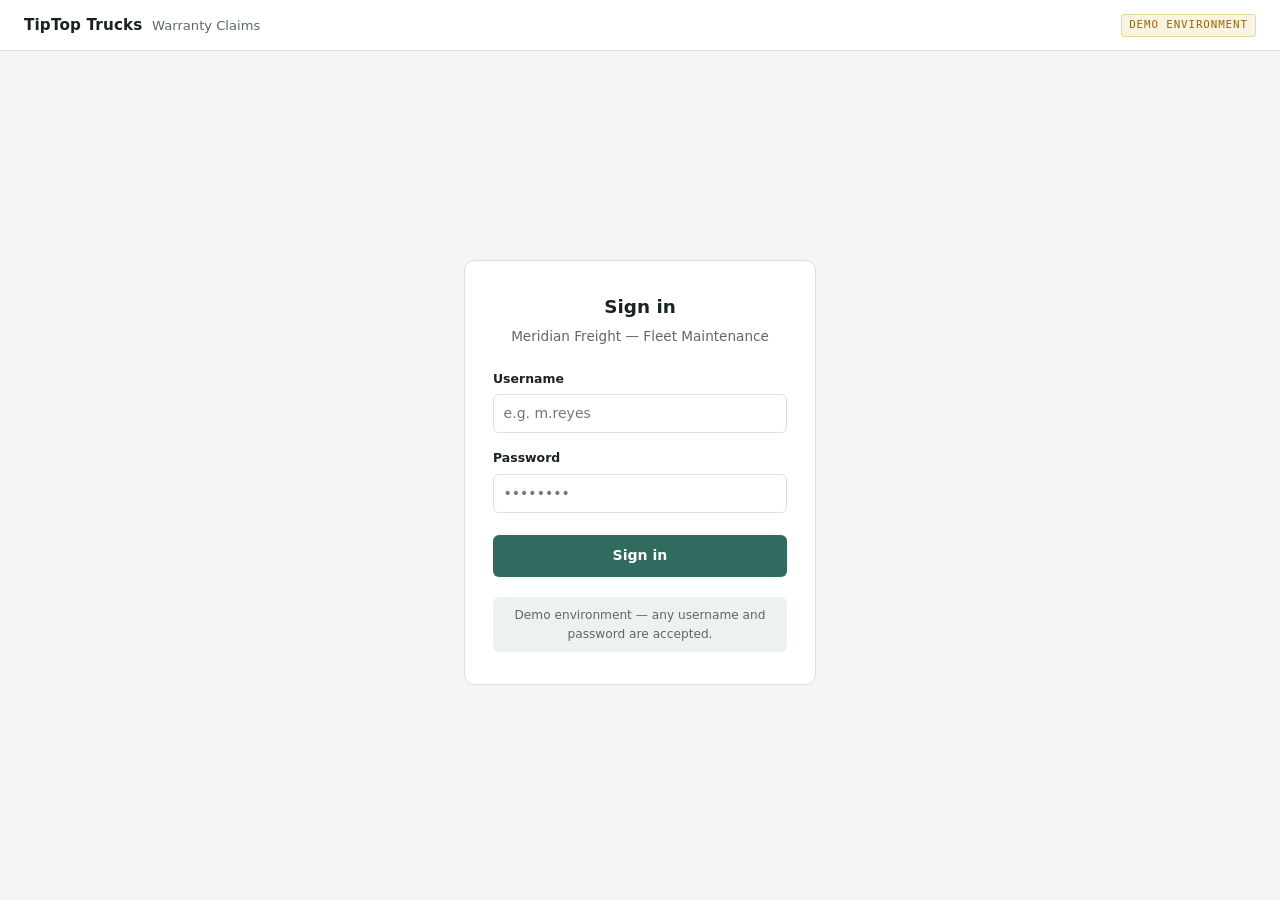
<file: index.html>
<!doctype html>
<html lang="en">
<head>
<meta charset="utf-8" />
<title>Sign in — TipTop Trucks Warranty Claims</title>
<meta name="viewport" content="width=device-width, initial-scale=1" />
<meta name="color-scheme" content="light dark" />
<link rel="stylesheet" href="styles.css" />
</head>
<body>

<div class="topbar">
  <div class="brand">
    <strong>TipTop Trucks</strong>
    <span class="sys">Warranty Claims</span>
  </div>
  <span class="badge-demo">Demo environment</span>
</div>

<div class="login-wrap">
  <div class="login-card">
    <h1>Sign in</h1>
    <p class="subhead">Meridian Freight — Fleet Maintenance</p>

    <form id="loginForm" novalidate>
      <div class="field">
        <label for="username">Username</label>
        <input id="username" name="username" type="text" placeholder="e.g. m.reyes" autocomplete="username" required />
      </div>
      <div class="field">
        <label for="password">Password</label>
        <input id="password" name="password" type="password" placeholder="••••••••" autocomplete="current-password" required />
      </div>
      <div class="field-error" id="loginError">Enter a username and password to continue.</div>
      <button type="submit" class="primary">Sign in</button>
    </form>

    <div class="login-hint">Demo environment — any username and password are accepted.</div>
  </div>
</div>

<script src="session.js"></script>
<script>
  document.getElementById("loginForm").addEventListener("submit", (e) => {
    e.preventDefault();
    const username = document.getElementById("username").value.trim();
    const password = document.getElementById("password").value.trim();
    const errorEl = document.getElementById("loginError");

    if (!username || !password) {
      errorEl.classList.add("show");
      return;
    }

    errorEl.classList.remove("show");
    saveSession(username);
    window.location.href = "home.html";
  });

  if (getSession()) {
    window.location.href = "home.html";
  }
</script>

</body>
</html>
</file>
<file: styles.css>
:root {
  --bg: #f4f5f4;
  --surface: #ffffff;
  --surface-alt: #edf1ef;
  --border: #dbe2de;
  --text: #1a231f;
  --text-muted: #5c6a63;
  --accent: #2f6b5e;
  --accent-strong: #204a41;
  --accent-contrast: #ffffff;
  --success: #2f7a4d;
  --success-bg: #e7f3ec;
  --success-border: #bfe0cc;
  --warning: #93690f;
  --warning-bg: #fbf3e1;
  --warning-border: #ecd6a0;
  --danger: #a53232;
  --danger-bg: #fbeaea;
  --danger-border: #eec3c3;
  --focus: #5a9a8a;
  --font-ui: -apple-system, "Segoe UI", "Helvetica Neue", system-ui, sans-serif;
  --font-mono: ui-monospace, "SF Mono", "Cascadia Code", "Roboto Mono", monospace;
}

@media (prefers-color-scheme: dark) {
  :root {
    --bg: #101512;
    --surface: #171d19;
    --surface-alt: #1e2622;
    --border: #2a332e;
    --text: #e6ebe8;
    --text-muted: #96a39c;
    --accent: #5fa391;
    --accent-strong: #7fc0ae;
    --accent-contrast: #0a1210;
    --success: #4fae79;
    --success-bg: #16281f;
    --success-border: #244d35;
    --warning: #d8a64b;
    --warning-bg: #332815;
    --warning-border: #5a481f;
    --danger: #e08080;
    --danger-bg: #331a1a;
    --danger-border: #5a2a2a;
    --focus: #7fc0ae;
  }
}

* { box-sizing: border-box; }

body {
  margin: 0;
  background: var(--bg);
  color: var(--text);
  font-family: var(--font-ui);
  font-size: 14px;
  line-height: 1.5;
  -webkit-font-smoothing: antialiased;
}

a { color: var(--accent); }

/* ---------- Topbar ---------- */

.topbar {
  display: flex;
  align-items: center;
  justify-content: space-between;
  padding: 0.85rem 1.5rem;
  background: var(--surface);
  border-bottom: 1px solid var(--border);
}

.topbar .brand {
  display: flex;
  align-items: baseline;
  gap: 0.6rem;
}

.topbar .brand strong {
  font-size: 0.95rem;
  letter-spacing: 0.01em;
}

.topbar .brand span.sys {
  color: var(--text-muted);
  font-size: 0.82rem;
}

.topbar .right {
  display: flex;
  align-items: center;
  gap: 1rem;
}

.badge-demo {
  font-family: var(--font-mono);
  font-size: 0.68rem;
  letter-spacing: 0.08em;
  text-transform: uppercase;
  color: var(--warning);
  background: var(--warning-bg);
  border: 1px solid var(--warning-border);
  border-radius: 3px;
  padding: 0.15rem 0.45rem;
}

.session-info {
  display: flex;
  align-items: center;
  gap: 0.75rem;
  font-size: 0.8rem;
  color: var(--text-muted);
}

.session-info a {
  color: var(--text-muted);
  text-decoration: none;
  border-bottom: 1px solid var(--border);
}
.session-info a:hover { color: var(--accent); border-color: var(--accent); }

/* ---------- Layout ---------- */

main {
  max-width: 46rem;
  margin: 0 auto;
  padding: 1.75rem 1.5rem 6rem;
}

h1 {
  font-size: 1.15rem;
  font-weight: 650;
  margin: 0 0 0.2rem;
  text-wrap: balance;
}

.subhead {
  color: var(--text-muted);
  font-size: 0.85rem;
  margin: 0 0 1.5rem;
}

.card {
  background: var(--surface);
  border: 1px solid var(--border);
  border-radius: 8px;
  padding: 1.25rem 1.4rem 1.4rem;
  margin-bottom: 1.25rem;
}

.card h2 {
  font-size: 0.78rem;
  font-weight: 650;
  text-transform: uppercase;
  letter-spacing: 0.05em;
  color: var(--text-muted);
  margin: 0 0 1rem;
}

/* ---------- Form fields ---------- */

.field-row {
  display: grid;
  grid-template-columns: repeat(auto-fit, minmax(180px, 1fr));
  gap: 1rem;
  margin-bottom: 1rem;
}

.field-row:last-child { margin-bottom: 0; }

.field { display: flex; flex-direction: column; gap: 0.35rem; }
.field.full { grid-column: 1 / -1; }

.field label {
  font-size: 0.78rem;
  font-weight: 600;
  color: var(--text);
}

.field label .opt {
  font-weight: 400;
  color: var(--text-muted);
  text-transform: none;
  letter-spacing: 0;
}

input, select, textarea {
  font: inherit;
  font-family: var(--font-ui);
  color: var(--text);
  background: var(--surface);
  border: 1px solid var(--border);
  border-radius: 6px;
  padding: 0.5rem 0.6rem;
  width: 100%;
}

textarea { resize: vertical; min-height: 4.5rem; }

input[data-kind="mono"] {
  font-family: var(--font-mono);
  font-variant-numeric: tabular-nums;
}

input:focus, select:focus, textarea:focus {
  outline: 2px solid var(--focus);
  outline-offset: 1px;
  border-color: var(--focus);
}

input.invalid, select.invalid, textarea.invalid {
  border-color: var(--danger);
  background: var(--danger-bg);
}

/* ---------- Buttons ---------- */

button.primary {
  background: var(--accent);
  color: var(--accent-contrast);
  border: none;
  font: inherit;
  font-weight: 650;
  font-size: 0.88rem;
  padding: 0.65rem 1.3rem;
  border-radius: 6px;
  cursor: pointer;
}
button.primary:hover { background: var(--accent-strong); }
button.primary:focus-visible { outline: 2px solid var(--focus); outline-offset: 2px; }

a.primary {
  display: inline-block;
  text-decoration: none;
  background: var(--accent);
  color: var(--accent-contrast);
  font-weight: 650;
  font-size: 0.88rem;
  padding: 0.65rem 1.3rem;
  border-radius: 6px;
}
a.primary:hover { background: var(--accent-strong); }

/* ---------- Login page ---------- */

.login-wrap {
  min-height: calc(100vh - 57px);
  display: flex;
  align-items: center;
  justify-content: center;
  padding: 2rem 1.5rem;
}

.login-card {
  width: 100%;
  max-width: 22rem;
  background: var(--surface);
  border: 1px solid var(--border);
  border-radius: 10px;
  padding: 2rem 1.75rem;
}

.login-card h1 { text-align: center; margin-bottom: 0.3rem; }
.login-card .subhead { text-align: center; margin-bottom: 1.5rem; }
.login-card .field { margin-bottom: 1rem; }
.login-card button.primary { width: 100%; margin-top: 0.4rem; }

.login-hint {
  margin-top: 1.25rem;
  padding: 0.6rem 0.75rem;
  background: var(--surface-alt);
  border-radius: 6px;
  font-size: 0.76rem;
  color: var(--text-muted);
  text-align: center;
}

.field-error {
  font-size: 0.78rem;
  color: var(--danger);
  margin: -0.4rem 0 1rem;
  display: none;
}
.field-error.show { display: block; }

/* ---------- Homepage ---------- */

.hero-row {
  display: flex;
  align-items: flex-start;
  justify-content: space-between;
  gap: 1rem;
  margin-bottom: 1.5rem;
}
.hero-row .subhead { margin-bottom: 0; }

.empty-state {
  text-align: center;
  padding: 2.5rem 1.5rem;
  color: var(--text-muted);
}
.empty-state p { margin: 0 0 1rem; font-size: 0.85rem; }

.items-table-wrap { overflow-x: auto; }

table.posted {
  width: 100%;
  border-collapse: collapse;
}
table.posted th {
  text-align: left;
  font-size: 0.72rem;
  font-weight: 650;
  text-transform: uppercase;
  letter-spacing: 0.05em;
  color: var(--text-muted);
  padding: 0.5rem 0.55rem;
  border-bottom: 1px solid var(--border);
}
table.posted td {
  padding: 0.55rem 0.55rem;
  border-bottom: 1px solid var(--border);
  vertical-align: middle;
}
table.posted td.mono { font-family: var(--font-mono); font-variant-numeric: tabular-nums; }
table.posted td.claim-id { color: var(--success); font-weight: 650; }

.status-badge {
  display: inline-block;
  font-size: 0.72rem;
  font-weight: 650;
  letter-spacing: 0.02em;
  padding: 0.2rem 0.55rem;
  border-radius: 99px;
  white-space: nowrap;
}
.status-badge.status-review {
  color: var(--warning);
  background: var(--warning-bg);
  border: 1px solid var(--warning-border);
}
.status-badge.status-filed {
  color: var(--success);
  background: var(--success-bg);
  border: 1px solid var(--success-border);
}
.status-badge.status-rejected {
  color: var(--danger);
  background: var(--danger-bg);
  border: 1px solid var(--danger-border);
}

.update-link {
  font-size: 0.78rem;
  color: var(--accent);
  text-decoration: none;
  white-space: nowrap;
}
.update-link:hover { text-decoration: underline; }

/* ---------- Parts table (claim form) ---------- */

table.parts {
  width: 100%;
  border-collapse: collapse;
  min-width: 560px;
}
table.parts th {
  text-align: left;
  font-size: 0.72rem;
  font-weight: 650;
  text-transform: uppercase;
  letter-spacing: 0.05em;
  color: var(--text-muted);
  padding: 0.5rem 0.55rem;
  border-bottom: 1px solid var(--border);
}
table.parts th.num, table.parts td.num { text-align: right; }
table.parts td {
  padding: 0.4rem 0.55rem;
  border-bottom: 1px solid var(--border);
  vertical-align: middle;
}
table.parts td.rm { width: 2rem; text-align: center; }
table.parts input { padding: 0.4rem 0.5rem; }

col.c-partno { width: 22%; }
col.c-desc { width: 46%; }
col.c-qty { width: 16%; }
col.c-rm { width: 2.5rem; }

.rm-btn {
  background: none;
  border: none;
  color: var(--text-muted);
  cursor: pointer;
  font-size: 1rem;
  line-height: 1;
  padding: 0.2rem;
  border-radius: 4px;
}
.rm-btn:hover { color: var(--danger); background: var(--danger-bg); }

.add-row-btn {
  margin-top: 0.75rem;
  background: var(--surface-alt);
  border: 1px dashed var(--border);
  color: var(--text);
  font-size: 0.8rem;
  font-weight: 600;
  padding: 0.5rem 0.75rem;
  border-radius: 6px;
  cursor: pointer;
}
.add-row-btn:hover { border-color: var(--accent); color: var(--accent); }

.actionbar {
  position: fixed;
  left: 0; right: 0; bottom: 0;
  background: var(--surface);
  border-top: 1px solid var(--border);
  padding: 0.85rem 1.5rem;
  display: flex;
  justify-content: center;
}
.actionbar-inner {
  max-width: 46rem;
  width: 100%;
  display: flex;
  align-items: center;
  justify-content: space-between;
  gap: 1rem;
}
.actionbar .hint { font-size: 0.78rem; color: var(--text-muted); }

/* ---------- Confirmation state ---------- */

#confirmView { display: none; }
#confirmView.show { display: block; }
#formView.hide { display: none; }

.confirm-card {
  background: var(--surface);
  border: 1px solid var(--success-border);
  border-radius: 8px;
  padding: 1.75rem;
  text-align: center;
}
.confirm-icon {
  width: 2.5rem; height: 2.5rem;
  margin: 0 auto 0.9rem;
  border-radius: 50%;
  background: var(--success-bg);
  color: var(--success);
  display: flex; align-items: center; justify-content: center;
  font-size: 1.3rem;
}
.confirm-card h2 {
  font-size: 1.05rem;
  margin: 0 0 0.3rem;
  color: var(--text);
  text-transform: none;
  letter-spacing: 0;
  font-weight: 650;
}
.confirm-card .claim-id {
  font-family: var(--font-mono);
  font-size: 1.2rem;
  font-weight: 650;
  color: var(--success);
  margin: 0.5rem 0 1.1rem;
}
.recap {
  text-align: left;
  background: var(--surface-alt);
  border-radius: 6px;
  padding: 1rem 1.1rem;
  margin-top: 1rem;
  font-size: 0.82rem;
}
.recap dl { display: grid; grid-template-columns: auto 1fr; gap: 0.35rem 1rem; margin: 0; }
.recap dt { color: var(--text-muted); }
.recap dd { margin: 0; font-family: var(--font-mono); font-variant-numeric: tabular-nums; text-align: right; }

.confirm-actions {
  display: flex;
  gap: 0.75rem;
  justify-content: center;
  margin-top: 1.25rem;
}
.confirm-actions a.secondary {
  display: inline-block;
  padding: 0.65rem 1.1rem;
  border-radius: 6px;
  font-size: 0.85rem;
  font-weight: 600;
  text-decoration: none;
  color: var(--text);
  border: 1px solid var(--border);
}
.confirm-actions a.secondary:hover { border-color: var(--accent); color: var(--accent); }

@media (prefers-reduced-motion: no-preference) {
  .card, .confirm-card { transition: opacity 0.15s ease; }
}
</file>
